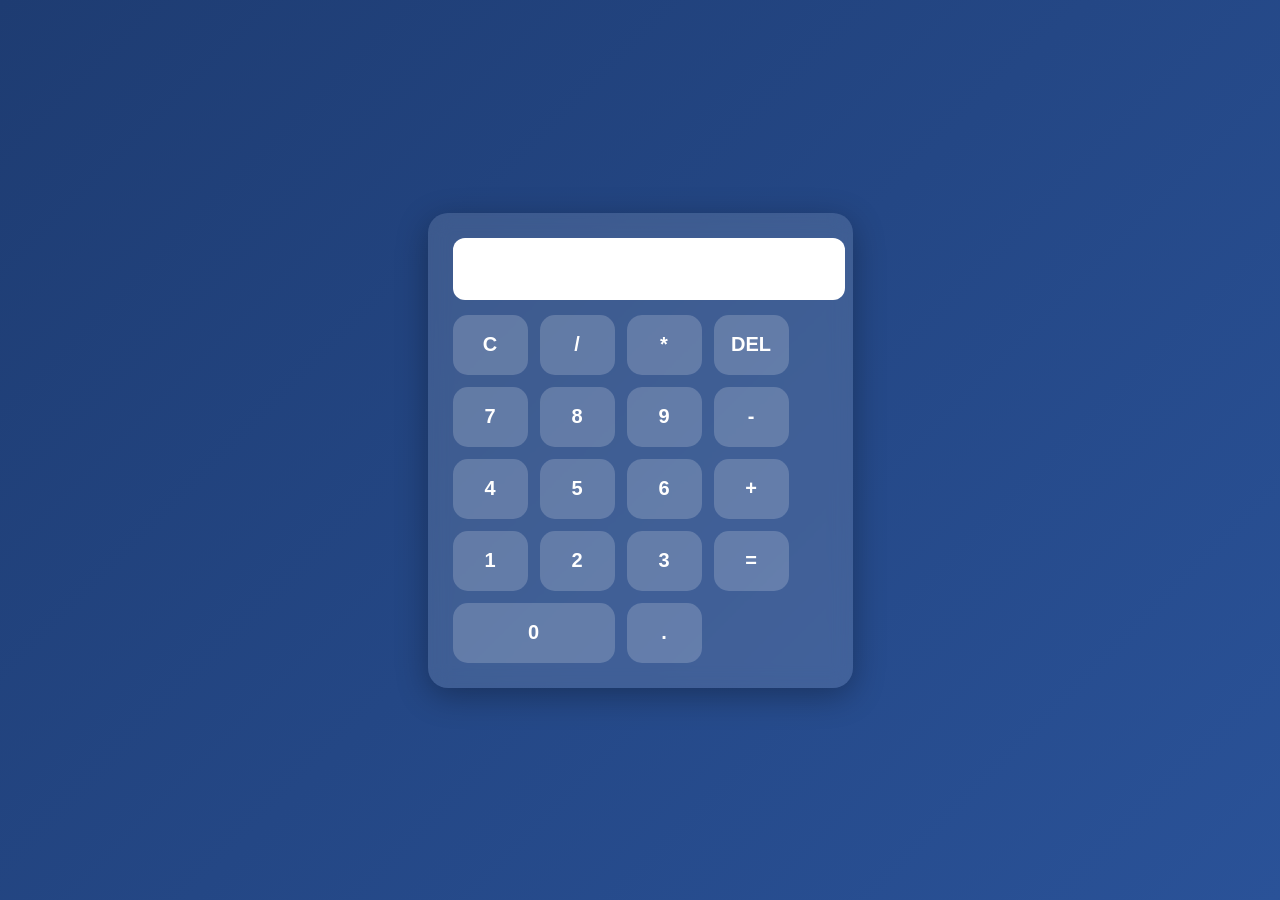
<file: CALCULATOR/index.html>
<!DOCTYPE html>
<html lang="en">
<head>
    <meta charset="UTF-8">
    <meta name="viewport" content="width=device-width, initial-scale=1.0">
    <title>Calculator</title>

    <link rel="stylesheet" href="style.css">
</head>

<body>

<div class="calculator">

    <input type="text" id="display" disabled>

    <div class="buttons">

        <button onclick="clearDisplay()">C</button>
        <button onclick="appendValue('/')">/</button>
        <button onclick="appendValue('*')">*</button>
        <button onclick="deleteLast()">DEL</button>

        <button onclick="appendValue('7')">7</button>
        <button onclick="appendValue('8')">8</button>
        <button onclick="appendValue('9')">9</button>
        <button onclick="appendValue('-')">-</button>

        <button onclick="appendValue('4')">4</button>
        <button onclick="appendValue('5')">5</button>
        <button onclick="appendValue('6')">6</button>
        <button onclick="appendValue('+')">+</button>

        <button onclick="appendValue('1')">1</button>
        <button onclick="appendValue('2')">2</button>
        <button onclick="appendValue('3')">3</button>
        <button onclick="calculate()">=</button>

        <button onclick="appendValue('0')" class="zero">0</button>
        <button onclick="appendValue('.')">.</button>

    </div>

</div>

<script src="script.js"></script>

</body>
</html>
</file>
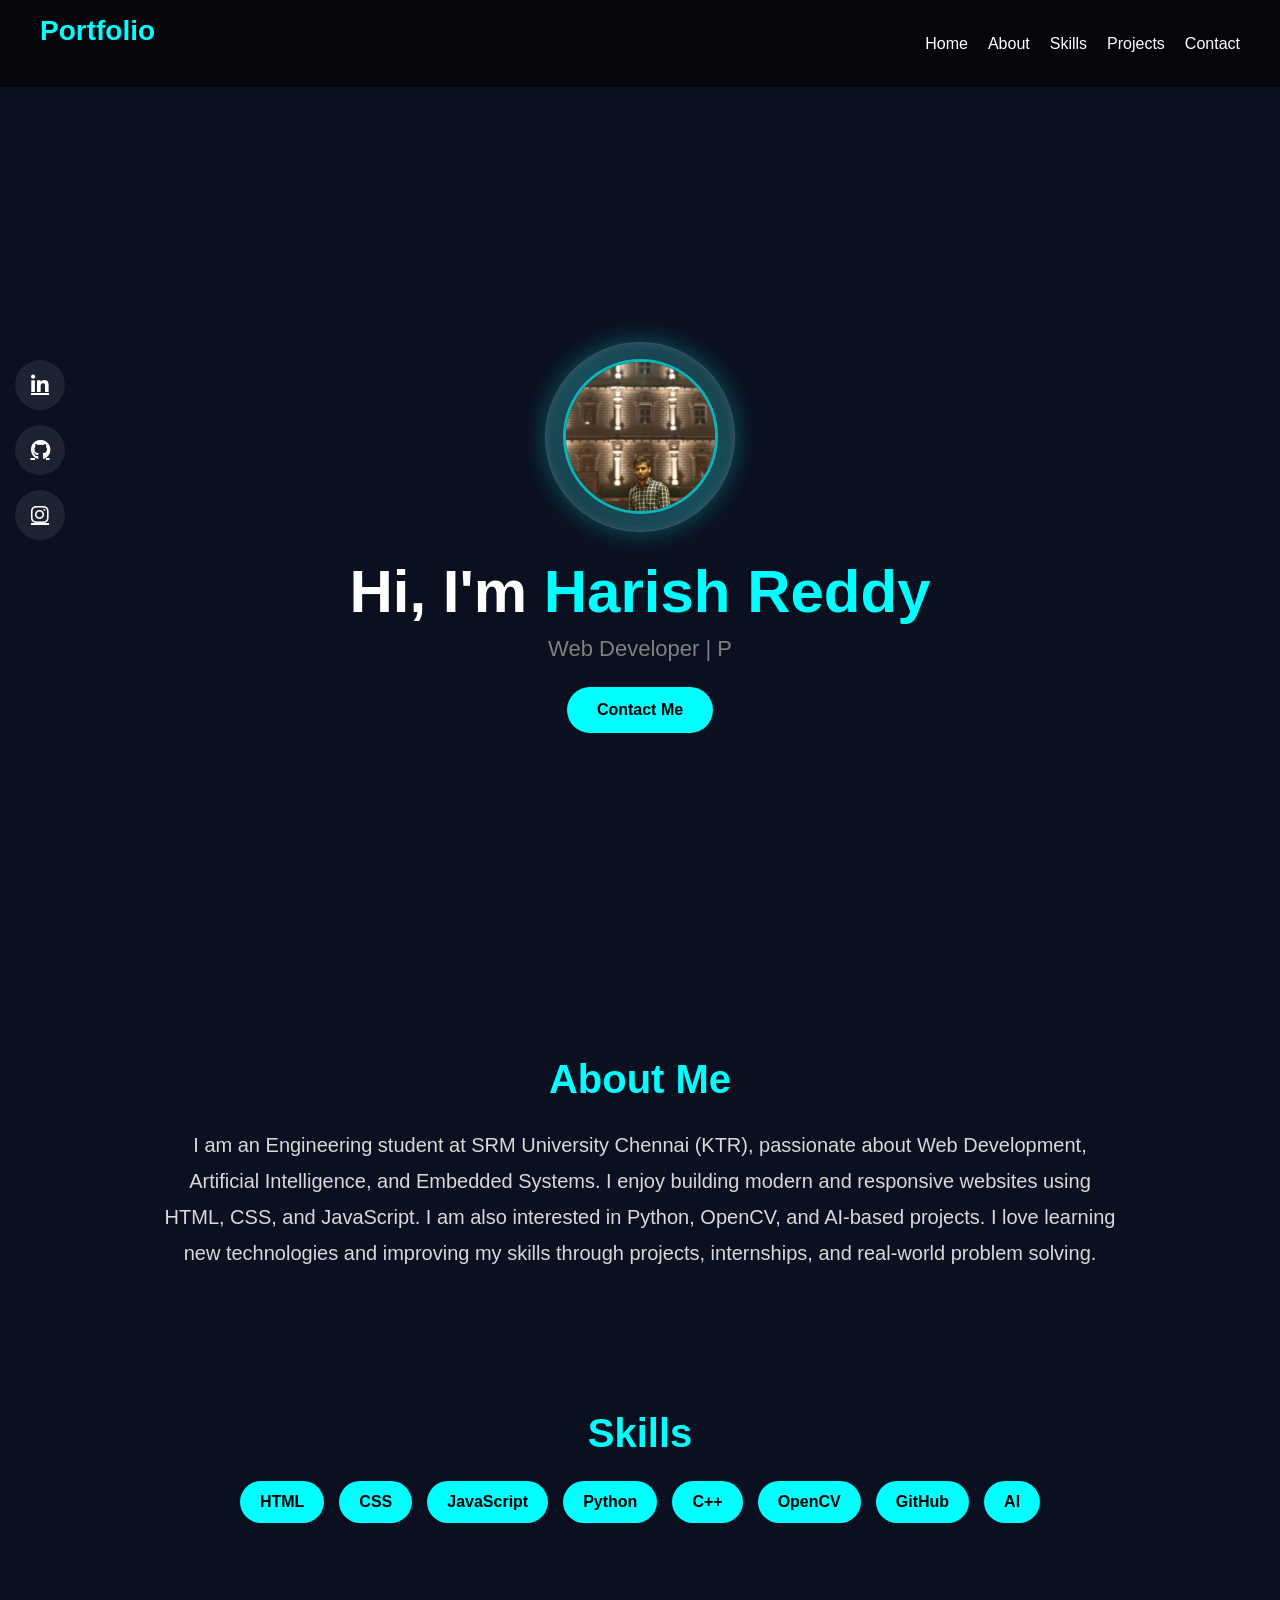
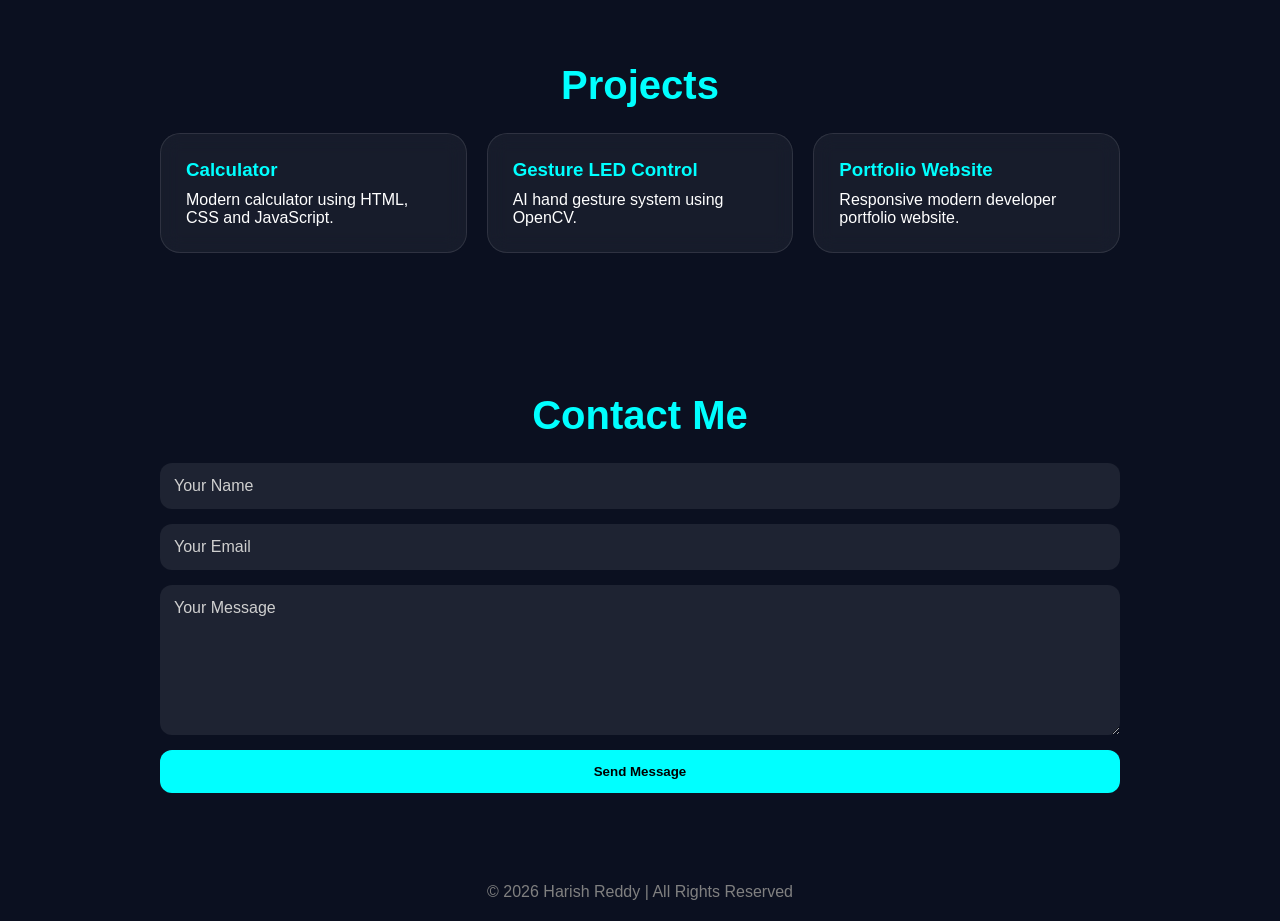
<file: PORTFOLIO/index.html>
<!DOCTYPE html>
<html lang="en">

<head>

    <meta charset="UTF-8">

    <meta name="viewport"
    content="width=device-width, initial-scale=1.0">

    <title>Harish Reddy | Portfolio</title>

    <link rel="stylesheet"
    href="style.css">

    <!-- FONT AWESOME -->

    <link rel="stylesheet"
    href="https://cdnjs.cloudflare.com/ajax/libs/font-awesome/6.5.0/css/all.min.css">

</head>

<body>

    <!-- SOCIAL SIDEBAR -->

    <div class="social-sidebar">

        <a href="https://www.linkedin.com/in/harish-reddy-devapatla/"
        target="_blank"
        class="social-btn">

            <i class="fab fa-linkedin-in"></i>

        </a>

        <a href="https://github.com/HarishReddy2006"
        target="_blank"
        class="social-btn">

            <i class="fab fa-github"></i>

        </a>

        <a href="https://www.instagram.com/harish._.reddy_/"
        target="_blank"
        class="social-btn">

            <i class="fab fa-instagram"></i>

        </a>

    </div>

    <!-- NAVBAR -->

    <nav>

        <h2 class="logo">Portfolio</h2>

        <ul>

            <li><a href="#home">Home</a></li>

            <li><a href="#about">About</a></li>

            <li><a href="#skills">Skills</a></li>

            <li><a href="#projects">Projects</a></li>

            <li><a href="#contact">Contact</a></li>

        </ul>

    </nav>

    <!-- HERO -->

    <header id="home">

        <!-- GLASS PROFILE -->

        <div class="profile-glass">

            <img src="profile.jpg"
            class="profile"
            alt="Profile">

        </div>

        <h1>

            Hi, I'm <span>Harish Reddy</span>

        </h1>

        <p class="typing"></p>

        <a href="#contact"
        class="btn">

            Contact Me

        </a>

    </header>

    <!-- ABOUT -->

    <section id="about">

        <h2>About Me</h2>

        <p>

            I am an Engineering student at
            SRM University Chennai (KTR),
            passionate about Web Development,
            Artificial Intelligence, and Embedded Systems.

            I enjoy building modern and responsive
            websites using HTML, CSS, and JavaScript.

            I am also interested in Python,
            OpenCV, and AI-based projects.

            I love learning new technologies and
            improving my skills through projects,
            internships, and real-world problem solving.

        </p>

    </section>

    <!-- SKILLS -->

    <section id="skills">

        <h2>Skills</h2>

        <div class="grid">

            <span>HTML</span>

            <span>CSS</span>

            <span>JavaScript</span>

            <span>Python</span>

            <span>C++</span>

            <span>OpenCV</span>

            <span>GitHub</span>

            <span>AI</span>

        </div>

    </section>

    <!-- PROJECTS -->

    <section id="projects">

        <h2>Projects</h2>

        <div class="cards">

            <div class="card">

                <h3>Calculator</h3>

                <p>

                    Modern calculator using
                    HTML, CSS and JavaScript.

                </p>

            </div>

            <div class="card">

                <h3>Gesture LED Control</h3>

                <p>

                    AI hand gesture system
                    using OpenCV.

                </p>

            </div>

            <div class="card">

                <h3>Portfolio Website</h3>

                <p>

                    Responsive modern developer
                    portfolio website.

                </p>

            </div>

        </div>

    </section>

    <!-- CONTACT -->

    <section id="contact">

        <h2>Contact Me</h2>

        <form class="form">

            <input type="text"
            placeholder="Your Name"
            required>

            <input type="email"
            placeholder="Your Email"
            required>

            <textarea
            placeholder="Your Message"
            required></textarea>

            <button type="submit">

                Send Message

            </button>

        </form>

    </section>

    <!-- FOOTER -->

    <footer>

        <p>

            © 2026 Harish Reddy | All Rights Reserved

        </p>

    </footer>

    <script src="script.js"></script>

</body>

</html>
</file>
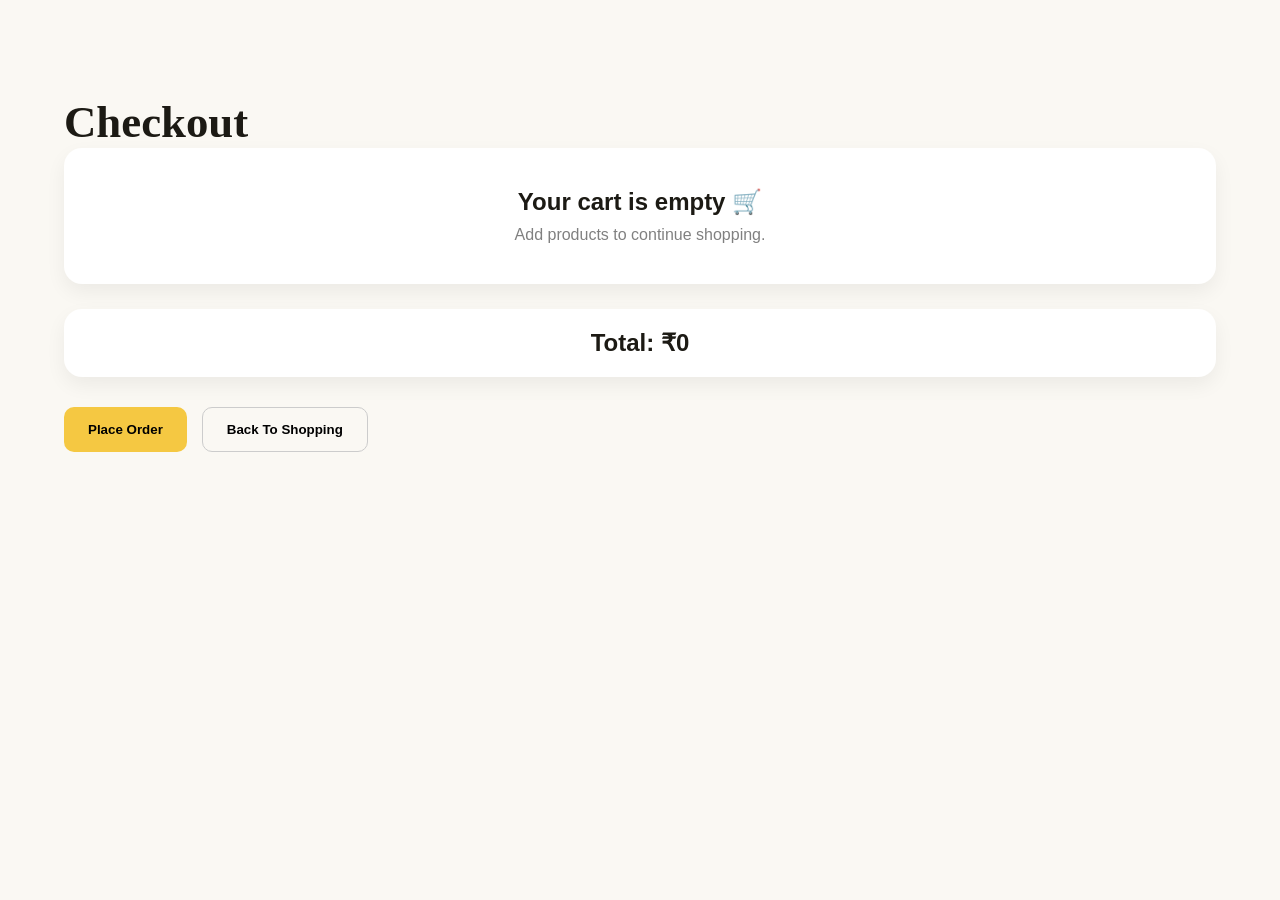
<file: LANDINGPAGE/checkout.html>
<!DOCTYPE html>
<html lang="en">

<head>

  <meta charset="UTF-8">

  <meta name="viewport"
  content="width=device-width, initial-scale=1.0">

  <title>Checkout</title>

  <link rel="stylesheet"
  href="style.css">

</head>

<body>

<section class="section">

  <div class="section-max">

    <h1 class="section-title">
      Checkout
    </h1>

    <!-- CHECKOUT ITEMS -->

    <div id="checkoutItems"></div>

    <!-- TOTAL BOX -->

    <div
    class="product-card"
    style="
    margin-top:25px;
    padding:20px;
    text-align:center;">

      <h2 id="totalPrice"></h2>

    </div>

    <!-- BUTTONS -->

    <div
    style="
    margin-top:30px;
    display:flex;
    gap:15px;
    flex-wrap:wrap;">

      <button
      class="btn-primary"
      id="placeOrderBtn">

      Place Order

      </button>

      <button
      class="btn-outline-white"

      onclick="
      window.location.href=
      'index.html'
      "

      style="
      color:black;
      border:1px solid #ccc;">

      Back To Shopping

      </button>

    </div>

  </div>

</section>

<script>

/* LOAD CART */

let cart =
JSON.parse(
localStorage.getItem("cart")
) || [];

let checkoutItems =
document.getElementById(
"checkoutItems"
);

let total = 0;

/* EMPTY CART */

if(cart.length === 0){

  checkoutItems.innerHTML = `

  <div class="product-card"
  style="
  padding:40px;
  text-align:center;">

    <h2>
      Your cart is empty 🛒
    </h2>

    <p style="
    margin-top:10px;
    color:gray;">

      Add products to continue shopping.

    </p>

  </div>

  `;

}

/* SHOW PRODUCTS */

else{

cart.forEach((item,index) => {

  total += item.price;

  checkoutItems.innerHTML += `

  <div class="product-card"
  style="margin-top:20px;">

    <div class="product-body">

      <h3>${item.name}</h3>

      <p style="
      margin-top:8px;
      color:green;
      font-weight:bold;">

        ₹${item.price}

      </p>

      <button
      onclick="removeItem(${index})"

      style="
      margin-top:12px;

      background:red;

      color:white;

      border:none;

      padding:10px 16px;

      border-radius:8px;

      cursor:pointer;">

      Remove

      </button>

    </div>

  </div>

  `;

});

}

/* TOTAL */

document.getElementById(
"totalPrice"
).innerHTML =
"Total: ₹" + total;

/* REMOVE ITEM */

function removeItem(index){

  cart.splice(index,1);

  localStorage.setItem(
    "cart",
    JSON.stringify(cart)
  );

  location.reload();

}

/* PLACE ORDER */

document.getElementById(
"placeOrderBtn"
).addEventListener(
"click",
function(){

  if(cart.length === 0){

    alert(
    "Your cart is empty"
    );

  }

  else{

    alert(
    "Order placed successfully 🎉"
    );

    localStorage.removeItem(
      "cart"
    );

    window.location.href =
    "index.html";

  }

});

</script>

</body>

</html>
</file>
<file: CALCULATOR/style.css>
body{
    display:flex;
    justify-content:center;
    align-items:center;
    height:100vh;
    margin:0;
    font-family:Arial, sans-serif;
    background:linear-gradient(135deg,#1e3c72,#2a5298);
}

.calculator{
    background:#ffffff20;
    backdrop-filter:blur(10px);
    padding:25px;
    border-radius:20px;
    box-shadow:0 8px 32px rgba(0,0,0,0.3);
}

#display{
    width:100%;
    height:60px;
    border:none;
    outline:none;
    border-radius:12px;
    margin-bottom:15px;
    font-size:28px;
    text-align:right;
    padding-right:15px;
    background:#ffffff;
    color:#333;
}

.buttons{
    display:grid;
    grid-template-columns:repeat(4,75px);
    gap:12px;
}

button{
    height:60px;
    border:none;
    border-radius:15px;
    font-size:20px;
    cursor:pointer;
    background:#ffffff30;
    color:white;
    transition:0.3s;
    font-weight:bold;
}

button:hover{
    background:#ffffff60;
    transform:scale(1.05);
}

button:active{
    transform:scale(0.95);
}

.zero{
    grid-column:span 2;
}
</file>
<file: PORTFOLIO/style.css>
/* RESET */

*{
    margin:0;
    padding:0;
    box-sizing:border-box;
    font-family:Arial;
    scroll-behavior:smooth;
}

body{
    background:#0b1020;
    color:white;
}

/* SOCIAL SIDEBAR */

.social-sidebar{
    position:fixed;
    top:50%;
    left:15px;
    transform:translateY(-50%);
    display:flex;
    flex-direction:column;
    gap:15px;
    z-index:9999;
}

/* SOCIAL BUTTON */

.social-btn{
    width:50px;
    height:50px;
    display:flex;
    justify-content:center;
    align-items:center;
    border-radius:50%;
    background:rgba(255,255,255,0.08);
    color:white;
    font-size:20px;
    transition:0.3s;
    animation:float 3s ease-in-out infinite;
    backdrop-filter:blur(10px);
}

.social-btn:hover{
    background:cyan;
    color:black;
    transform:scale(1.1);
    box-shadow:0 0 20px cyan;
}

/* FLOAT ANIMATION */

@keyframes float{

    0%,100%{
        transform:translateY(0);
    }

    50%{
        transform:translateY(-8px);
    }

}

/* NAVBAR */

nav{
    display:flex;
    justify-content:space-between;
    align-items:center;
    padding:15px 40px;
    position:sticky;
    top:0;
    background:rgba(0,0,0,0.6);
    backdrop-filter:blur(10px);
    z-index:1000;
}

.logo{
    color:cyan;
    font-size:28px;
    font-weight:bold;
}

nav ul{
    display:flex;
    gap:20px;
    list-style:none;
}

nav a{
    color:white;
    text-decoration:none;
    transition:0.3s;
}

nav a:hover{
    color:cyan;
}

/* HERO */

header{
    min-height:100vh;
    display:flex;
    flex-direction:column;
    justify-content:center;
    align-items:center;
    text-align:center;
    padding:80px 20px;
}

/* TITLE */

header h1{
    font-size:60px;
    margin-top:25px;
}

header h1 span{
    color:cyan;
}

.typing{
    color:gray;
    margin-top:10px;
    font-size:22px;
}

/* BUTTON */

.btn{
    display:inline-block;
    margin-top:25px;
    padding:14px 30px;
    background:cyan;
    color:black;
    border-radius:30px;
    text-decoration:none;
    font-weight:bold;
    transition:0.3s;
}

.btn:hover{
    transform:scale(1.08);
    box-shadow:0 0 20px cyan;
}

/* GLASS PROFILE */

.profile-glass{
    width:190px;
    height:190px;
    margin:0 auto;
    border-radius:50%;

    display:flex;
    justify-content:center;
    align-items:center;

    background:rgba(255,255,255,0.08);

    backdrop-filter:blur(18px);

    border:1px solid rgba(255,255,255,0.2);

    box-shadow:
    0 0 25px rgba(0,255,255,0.3),
    inset 0 0 10px rgba(255,255,255,0.1);

    position:relative;

    overflow:hidden;
}

/* SHINE EFFECT */

.profile-glass::before{

    content:"";

    position:absolute;

    width:300%;

    height:300%;

    background:
    linear-gradient(
    45deg,
    transparent,
    rgba(0,255,255,0.2),
    transparent
    );

    animation:shine 5s linear infinite;
}

/* PROFILE IMAGE */

.profile{
    width:155px;
    height:155px;
    border-radius:50%;
    object-fit:cover;
    border:3px solid rgba(0,255,255,0.6);
    z-index:2;
}

/* SHINE */

@keyframes shine{

    0%{
        transform:rotate(0deg);
    }

    100%{
        transform:rotate(360deg);
    }

}

/* SECTIONS */

section{
    padding:70px 20px;
    max-width:1000px;
    margin:auto;
}

h2{
    text-align:center;
    margin-bottom:25px;
    color:cyan;
    font-size:40px;
}

/* ABOUT */

#about p{
    text-align:center;
    line-height:1.8;
    font-size:20px;
    color:#d9d9d9;
}

/* SKILLS */

.grid{
    display:flex;
    flex-wrap:wrap;
    justify-content:center;
    gap:15px;
}

.grid span{
    background:cyan;
    color:black;
    padding:12px 20px;
    border-radius:25px;
    transition:0.3s;
    font-weight:bold;
}

.grid span:hover{
    transform:translateY(-5px);
    box-shadow:0 0 15px cyan;
}

/* PROJECT CARDS */

.cards{
    display:grid;
    grid-template-columns:
    repeat(auto-fit,minmax(250px,1fr));

    gap:20px;
}

.card{
    padding:25px;

    background:
    rgba(255,255,255,0.05);

    border-radius:20px;

    transition:0.3s;

    backdrop-filter:blur(10px);

    border:1px solid rgba(255,255,255,0.1);
}

.card:hover{
    transform:translateY(-10px);

    box-shadow:
    0 0 20px rgba(0,255,255,0.3);
}

.card h3{
    color:cyan;
    margin-bottom:10px;
}

/* FORM */

.form{
    display:flex;
    flex-direction:column;
    gap:15px;
}

.form input,
.form textarea{
    padding:14px;
    border:none;
    border-radius:12px;
    background:rgba(255,255,255,0.08);
    color:white;
    font-size:16px;
}

.form input::placeholder,
.form textarea::placeholder{
    color:#cfcfcf;
}

.form textarea{
    height:150px;
}

.form button{
    padding:14px;
    background:cyan;
    border:none;
    border-radius:12px;
    cursor:pointer;
    font-weight:bold;
    transition:0.3s;
}

.form button:hover{
    transform:scale(1.03);

    box-shadow:0 0 20px cyan;
}

/* FOOTER */

footer{
    text-align:center;
    padding:20px;
    color:gray;
}

/* RESPONSIVE */

@media(max-width:768px){

    nav{
        flex-direction:column;
        gap:15px;
    }

    nav ul{
        flex-wrap:wrap;
        justify-content:center;
    }

    header h1{
        font-size:42px;
    }

    .typing{
        font-size:18px;
    }

    .profile-glass{
        width:150px;
        height:150px;
    }

    .profile{
        width:120px;
        height:120px;
    }

}
/* SCROLL ANIMATION */

section{
    opacity:0;
    transform:translateY(80px);
    transition:1s;
}

section.show{
    opacity:1;
    transform:translateY(0);
}

/* HERO FADE */

header{
    animation:fadeIn 2s ease;
}

@keyframes fadeIn{

    from{
        opacity:0;
        transform:translateY(40px);
    }

    to{
        opacity:1;
        transform:translateY(0);
    }

}

/* CARD GLOW */

.card:hover{

    transform:
    translateY(-10px)
    scale(1.03);

}

/* PROFILE FLOAT */

.profile-glass{

    animation:
    profileFloat 4s ease-in-out infinite;

}

@keyframes profileFloat{

    0%,100%{
        transform:translateY(0);
    }

    50%{
        transform:translateY(-12px);
    }

}

/* BUTTON PULSE */

.btn{

    animation:pulse 2s infinite;

}

@keyframes pulse{

    0%{
        box-shadow:0 0 0 0 rgba(0,255,255,0.5);
    }

    70%{
        box-shadow:0 0 0 20px rgba(0,255,255,0);
    }

    100%{
        box-shadow:0 0 0 0 rgba(0,255,255,0);
    }

}
</file>
<file: LANDINGPAGE/style.css>
*{
  margin:0;
  padding:0;
  box-sizing:border-box;
}

:root{
  --green-dark:#1a4731;
  --green:#2d6a3f;
  --green-light:#e6f4eb;
  --gold:#f5c842;
  --bg:#faf8f3;
  --surface2:#f3ede0;
  --text:#1c1a14;
  --muted:#6b6758;
  --border:#e0d9cc;
}

html{
  scroll-behavior:smooth;
}

body{
  font-family:'DM Sans',sans-serif;
  background:var(--bg);
  color:var(--text);
  overflow-x:hidden;
}

/* HEADER */

header{
  position:sticky;
  top:0;
  z-index:100;
}

.topbar{
  background:var(--gold);
  text-align:center;
  padding:6px;
  font-size:0.8rem;
  font-weight:700;
}

nav{
  display:flex;
  justify-content:space-between;
  align-items:center;

  padding:1rem 5%;

  background:rgba(26,71,49,0.9);

  backdrop-filter:blur(12px);
}

.logo{
  font-family:'Playfair Display',serif;
  font-size:1.7rem;
  color:#fff;
  text-decoration:none;
  font-weight:900;
}

.logo span{
  color:var(--gold);
}

.nav-links{
  display:flex;
  gap:1.5rem;
  list-style:none;
}

.nav-links a{
  color:#fff;
  text-decoration:none;
}

.nav-right{
  display:flex;
  gap:1rem;
  align-items:center;
}

.search-bar{
  padding:10px 14px;
  border:none;
  border-radius:8px;
  outline:none;
}

.btn-cart{
  background:var(--gold);
  border:none;
  padding:10px 18px;
  border-radius:8px;
  font-weight:700;
  cursor:pointer;
}

/* HERO */

.hero{
  background:
  linear-gradient(
    135deg,
    #163926,
    #24533a,
    #2d6a3f
  );

  color:#fff;

  padding:5rem 5%;

  display:grid;
  grid-template-columns:1fr 380px;
  gap:3rem;
}

.hero h1{
  font-family:'Playfair Display',serif;
  font-size:4rem;
  line-height:1.1;
}

.hero h1 em{
  color:var(--gold);
}

.hero-sub{
  margin:1.5rem 0;
  line-height:1.8;
}

.hero-actions{
  display:flex;
  gap:1rem;
}

.btn-primary,
.btn-outline-white{
  padding:14px 24px;
  border-radius:10px;
  cursor:pointer;
  font-weight:700;
}

.btn-primary{
  background:var(--gold);
  border:none;
}

.btn-outline-white{
  background:transparent;
  border:1px solid rgba(255,255,255,0.3);
  color:#fff;
}

.hero-card{
  background:rgba(255,255,255,0.08);

  padding:1.5rem;

  border-radius:20px;
}

.hero-product{
  display:flex;
  align-items:center;
  gap:1rem;

  margin-top:12px;

  background:rgba(255,255,255,0.05);

  padding:12px;
  border-radius:12px;
}

.hp-price{
  margin-left:auto;
  color:var(--gold);
}

/* SECTION */

.section{
  padding:5rem 5%;
}

.section-max{
  max-width:1200px;
  margin:auto;
}

.section-title{
  font-family:'Playfair Display',serif;
  font-size:2.8rem;
  margin-top:1rem;
}

.section-sub{
  margin-top:1rem;
  line-height:1.8;
  color:var(--muted);
}

.tag{
  background:var(--green-light);
  color:var(--green);

  padding:6px 14px;

  border-radius:100px;

  font-size:0.75rem;
  font-weight:700;
}

/* CATEGORY */

.cat-grid{
  display:grid;
  grid-template-columns:repeat(auto-fit,minmax(180px,1fr));
  gap:1rem;

  margin-top:2rem;
}

.cat-card{
  background:#fff;

  border:1px solid var(--border);

  border-radius:16px;

  padding:2rem 1rem;

  text-align:center;

  cursor:pointer;

  transition:0.3s;
}

.cat-card:hover{
  transform:translateY(-5px);
  background:var(--green-light);
}

.emoji{
  font-size:2.5rem;
}

/* PRODUCTS */

.products{
  background:var(--surface2);
}

.products-grid{
  display:grid;
  grid-template-columns:repeat(auto-fit,minmax(240px,1fr));
  gap:1.5rem;

  margin-top:2rem;
}

.product-card{
  background:#fff;

  border-radius:18px;

  overflow:hidden;

  box-shadow:0 8px 20px rgba(0,0,0,0.06);

  transition:0.3s;
}

.product-card:hover{
  transform:translateY(-5px);
}

.product-img{
  height:220px;
  overflow:hidden;
}

.product-img img{
  width:100%;
  height:100%;
  object-fit:cover;
}

.product-body{
  padding:1rem;
}

.product-name{
  font-weight:700;
}

.product-unit{
  color:var(--muted);
  margin:8px 0;
}

.product-footer{
  display:flex;
  justify-content:space-between;
  align-items:center;
}

.price-current{
  color:var(--green);
  font-weight:700;
}

.btn-add{
  width:38px;
  height:38px;

  border:none;

  border-radius:10px;

  background:var(--green);

  color:#fff;

  font-size:1.2rem;

  cursor:pointer;
}

/* OFFER */

.offer-box{
  background:
  linear-gradient(
    135deg,
    #1a4731,
    #2d6a3f
  );

  color:#fff;

  text-align:center;

  padding:3rem;

  border-radius:20px;
}

.whatsapp-btn{
  display:inline-block;

  margin-top:1rem;

  background:var(--gold);

  color:#000;

  text-decoration:none;

  padding:14px 24px;

  border-radius:10px;

  font-weight:700;
}

/* FOOTER */

footer{
  background:#163926;

  color:#fff;

  padding:4rem 5% 2rem;
}

.footer-logo{
  font-family:'Playfair Display',serif;
  font-size:1.8rem;
}

.footer-logo span{
  color:var(--gold);
}

.footer-desc{
  margin:1rem 0;
}

.footer-contact a{
  display:block;

  color:var(--gold);

  text-decoration:none;

  margin-bottom:8px;
}

.footer-bottom{
  margin-top:2rem;

  border-top:1px solid rgba(255,255,255,0.1);

  padding-top:1rem;

  text-align:center;
}

/* NOTIFICATION */

.notification{

  position:fixed;

  top:20px;
  right:20px;

  background:var(--green-dark);

  color:#fff;

  padding:14px 20px;

  border-radius:10px;

  opacity:0;

  transform:translateY(-20px);

  transition:0.3s;

  z-index:9999;
}

.notification.show{
  opacity:1;
  transform:translateY(0);
}

/* RESPONSIVE */

@media(max-width:900px){

  .hero{
    grid-template-columns:1fr;
  }

  .nav-links{
    display:none;
  }

}

@media(max-width:600px){

  .hero h1{
    font-size:2.5rem;
  }

  .hero-actions{
    flex-direction:column;
  }

}
</file>
